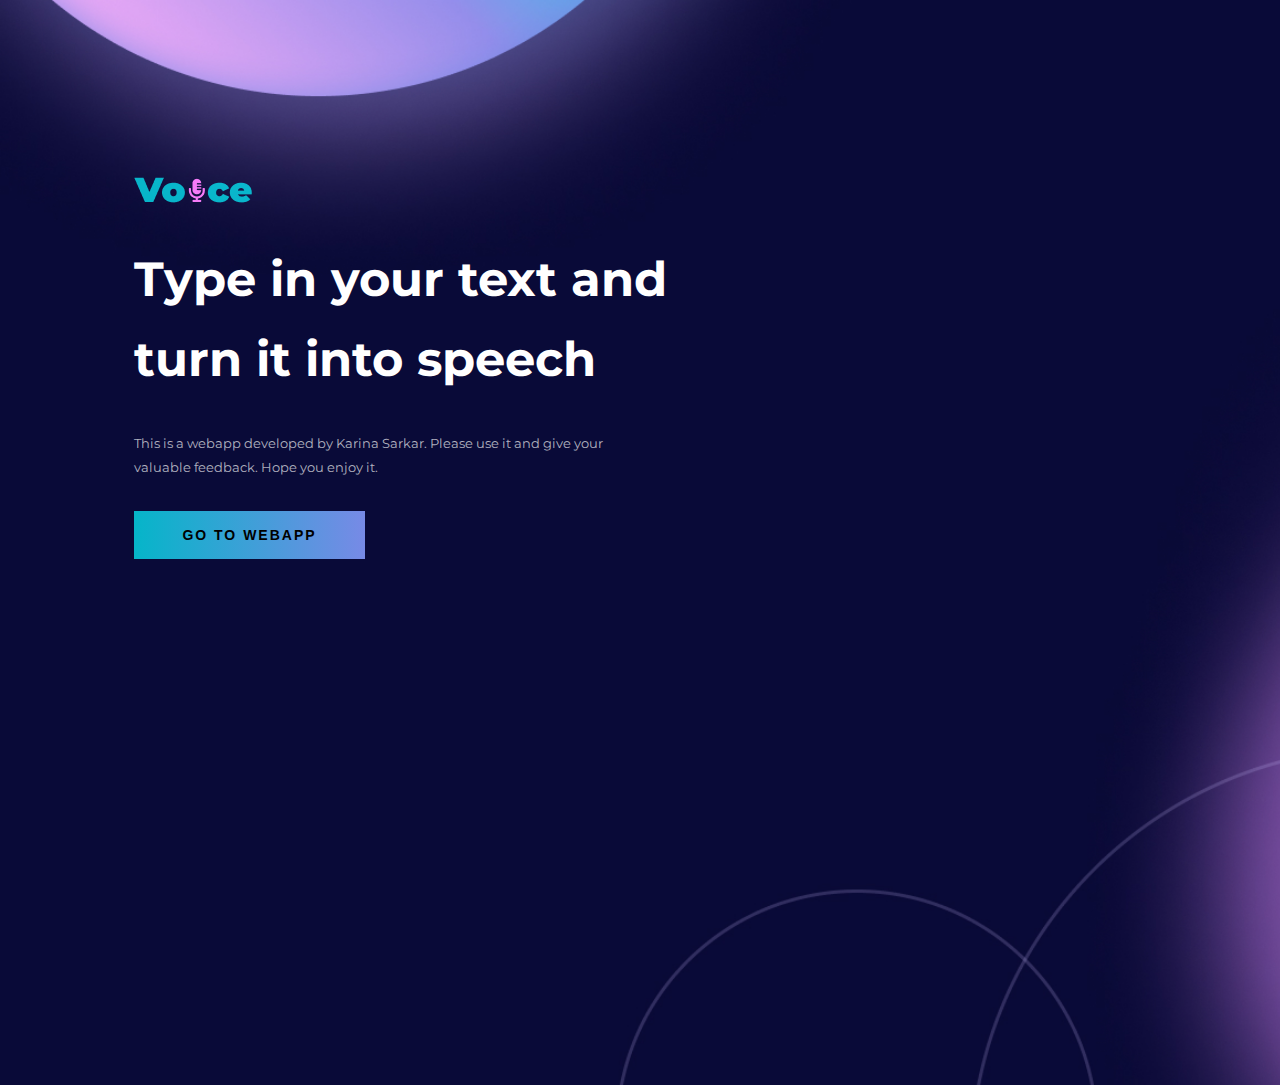
<file: Voice/index.html>
<!DOCTYPE html>
<html lang="en">
<head>
    <meta charset="UTF-8">
    <meta http-equiv="X-UA-Compatible" content="IE=edge">
    <meta name="viewport" content="width=device-width, initial-scale=1.0">

    <link rel="stylesheet" href="https://stackpath.bootstrapcdn.com/bootstrap/4.1.3/css/bootstrap.min.css" integrity="sha384-MCw98/SFnGE8fJT3GXwEOngsV7Zt27NXFoaoApmYm81iuXoPkFOJwJ8ERdknLPMO"
    crossorigin="anonymous">
    <link rel="shortcut icon" type="image/jpg" href="Frame 6.png"/>
    <link rel="preconnect" href="https://fonts.gstatic.com">
<link href="https://fonts.googleapis.com/css2?family=Montserrat:wght@100;200;300;400;500;600;700;800;900&display=swap" rel="stylesheet">
    <link rel="stylesheet" href="index.css">
    <title>Voice</title>
</head>
<body>
    <div class="contain">
        <div class="logo"><img src="Group 10.png" alt=""></div>
        <h1 class="title">Type in your text and turn it into speech</h1>
        <div class="sub-title">
            This is a webapp developed by Karina Sarkar. Please use it and give your valuable feedback. Hope you enjoy it.
        </div>
        <a href="home.html"><button type="button" class="btn btn-primary">GO TO WEBAPP</button></a>
    </div>
</body>
</html>
</file>
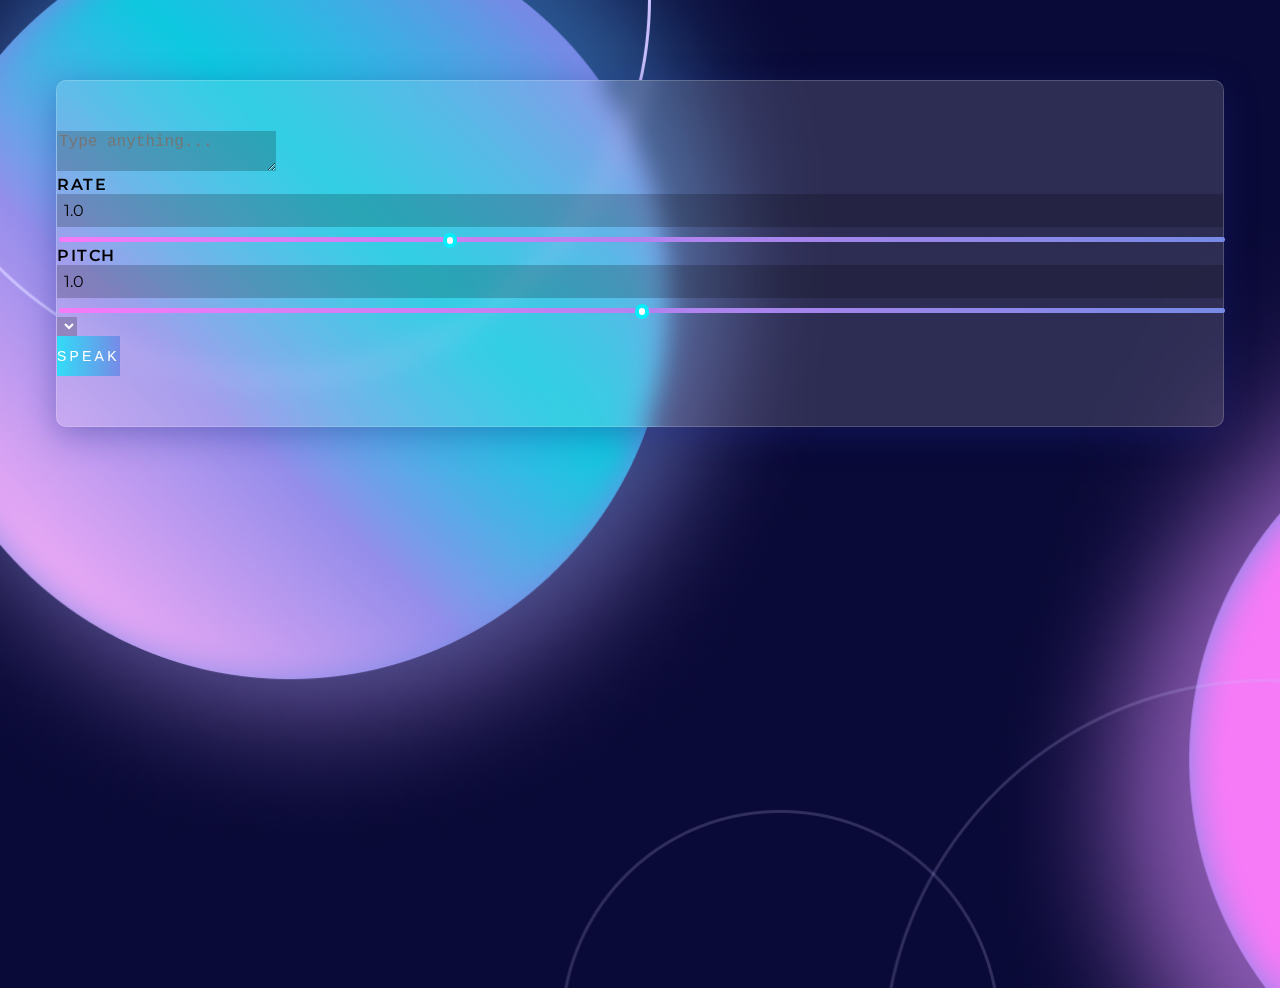
<file: Voice/home.html>
<!DOCTYPE html>
<html lang="en">
<head>
    <meta charset="UTF-8">
    <meta http-equiv="X-UA-Compatible" content="IE=edge">
    <meta name="viewport" content="width=device-width, initial-scale=1.0">
    <link rel="stylesheet" href="https://stackpath.bootstrapcdn.com/bootstrap/4.1.3/css/bootstrap.min.css" integrity="sha384-MCw98/SFnGE8fJT3GXwEOngsV7Zt27NXFoaoApmYm81iuXoPkFOJwJ8ERdknLPMO"
    crossorigin="anonymous">
    <link rel="shortcut icon" type="image/jpg" href="Frame 6.png"/>
    <link rel="preconnect" href="https://fonts.gstatic.com">
<link href="https://fonts.googleapis.com/css2?family=Montserrat:wght@100;200;300;400;500;600&display=swap" rel="stylesheet">
    <link rel="stylesheet" href="home.css">


    <title>Voice</title>
</head>
<body class="text-white">
    <div class="container text-center">
        <div class="row">
            <div class="col-md-6 mx-auto">
              <form class="mb-5">
                <div class="form-group">
                  <textarea name="" id="text-input" class="form-control form-control-lg text" placeholder="Type anything..."></textarea>
                </div>
                <div class="form-group">
                  <label for="rate" class="float-left label">RATE</label>
                  <div id="rate-value" class="badge badge-primary float-right value">1.0</div>
                  <input type="range" id="rate" class="range-slider" min="0.5" max="2" value="1" step="0.1">
                </div>
                <div class="form-group">
                  <label for="pitch" class="float-left label">PITCH</label>
                  <div id="pitch-value" class="badge badge-primary float-right value">1.0</div>
                  <input type="range" id="pitch" class="range-slider" min="0" max="2" value="1" step="0.1">
                </div>
                <div class="form-group">
                    <select id="voice-select" class="form-control form-control-lg text"></select>
                </div>
                <button class="btn btn-light btn-lg btn-block button">SPEAK</button>
            </div>
        </div>

    </div>

    <script src="https://code.jquery.com/jquery-3.3.1.slim.min.js" integrity="sha384-q8i/X+965DzO0rT7abK41JStQIAqVgRVzpbzo5smXKp4YfRvH+8abtTE1Pi6jizo"
    crossorigin="anonymous"></script>
  <script src="https://cdnjs.cloudflare.com/ajax/libs/popper.js/1.14.3/umd/popper.min.js" integrity="sha384-ZMP7rVo3mIykV+2+9J3UJ46jBk0WLaUAdn689aCwoqbBJiSnjAK/l8WvCWPIPm49"
    crossorigin="anonymous"></script>
  <script src="https://stackpath.bootstrapcdn.com/bootstrap/4.1.3/js/bootstrap.min.js" integrity="sha384-ChfqqxuZUCnJSK3+MXmPNIyE6ZbWh2IMqE241rYiqJxyMiZ6OW/JmZQ5stwEULTy"
    crossorigin="anonymous"></script>
    <script src="app.js"></script>
</body>
</html>
</file>
<file: Voice/index.css>
body{
    background-image: url("Frame 3.jpg");
    background-size: cover;
    background-repeat: no-repeat;
    font-family: 'Montserrat', sans-serif;
    scroll-behavior: smooth;
    height: 100vh;
    overflow: hidden;
}
.contain{
    margin-top: 14%;
    width: 45%;
    margin-left: 10%;
}
.title{
    color: white;
    font-weight: 700;
    font-size: 3rem;
    line-height: 5rem;
}
.sub-title{
    color: #FFFFFFB0;
    font-size: 13px;
    width: 90%;
    line-height: 1.5rem;
}
.btn ,.btn-primary{
    background: linear-gradient(89.95deg, rgba(5, 238, 250, 0.75) 0.69%, #778AE6 99.96%);
    font-size: 14px;
    letter-spacing: 2px;
    padding: 1rem 3rem;
    margin-top: 2rem;
    transition: 0.3s linear;
    border: none;
    font-weight: 600;
}
.btn:hover{
    background: linear-gradient(89.95deg, #778AE6 0.69%, #F67BF8 99.96%);
    padding: 1rem 3.5rem;
}
a{
    color: white;   
}
a:hover{
    color: white;
    text-decoration: none;
}
@media screen and (max-width:768px) {
    .contain{
        width: 70%;
    }
}
</file>
<file: Voice/home.css>
.row{
    background: rgba( 255, 249, 249, 0.15 );
    box-shadow: 0 8px 32px 0 rgba( 31, 38, 135, 0.37 );
    backdrop-filter: blur( 12.0px );
    -webkit-backdrop-filter: blur( 15.0px );
    border-radius: 10px;
    border: 1px solid rgba( 255, 255, 255, 0.18 );
    padding: 50px 0px;
    margin: 5rem 3rem;
}
body{
    background-image: url("Frame 1.jpg");
    background-size: cover;
    background-repeat: none;
    height: 100vh;
    font-family: 'Montserrat', sans-serif;
    overflow: hidden;
    scroll-behavior: smooth;
}
.label{
    font-weight: 600;
    letter-spacing: 0.1rem;
}
.button{
    background: linear-gradient(89.95deg, rgba(5, 238, 250, 0.75) 0.69%, #778AE6 99.96%);
    border: none;
    color: white;
    font-weight: 400;
    font-size: 14px;
    padding: 12px 0px;
    letter-spacing: 0.2rem;
}
.text{
    background-color: rgba(0, 0, 0, 0.2) ;
    color: white;
    border: none;
    font-size: 16px;
}
.text:focus{
    background-color:rgba(0, 0, 0, 0.2);
    color: white;
}
.value{
    background-color: rgba(0, 0, 0, 0.2) ;
    padding: 7px;
}

input[type="range"]{
    width: 100%;
    border-radius: 100%;
}

input[type=range]{
    -webkit-appearance: none;
}

input[type=range]::-webkit-slider-runnable-track {
    height: .35em;
    border: 8px solid;
    background: linear-gradient(270deg, #778AE6 0.76%, #F67BF8 100%);
    border: none;
    border-radius: 3px;
}

input[type=range]::-webkit-slider-thumb {
    -webkit-appearance: none;
    height: 1.1em;
    width: 1.1em;
    border-radius: 50%;
    border: 0.3rem solid #05EEFA;
    margin-top: -4px;
    background-color: white;
}

input[type=range]:focus {
    outline: none;
}
</file>
